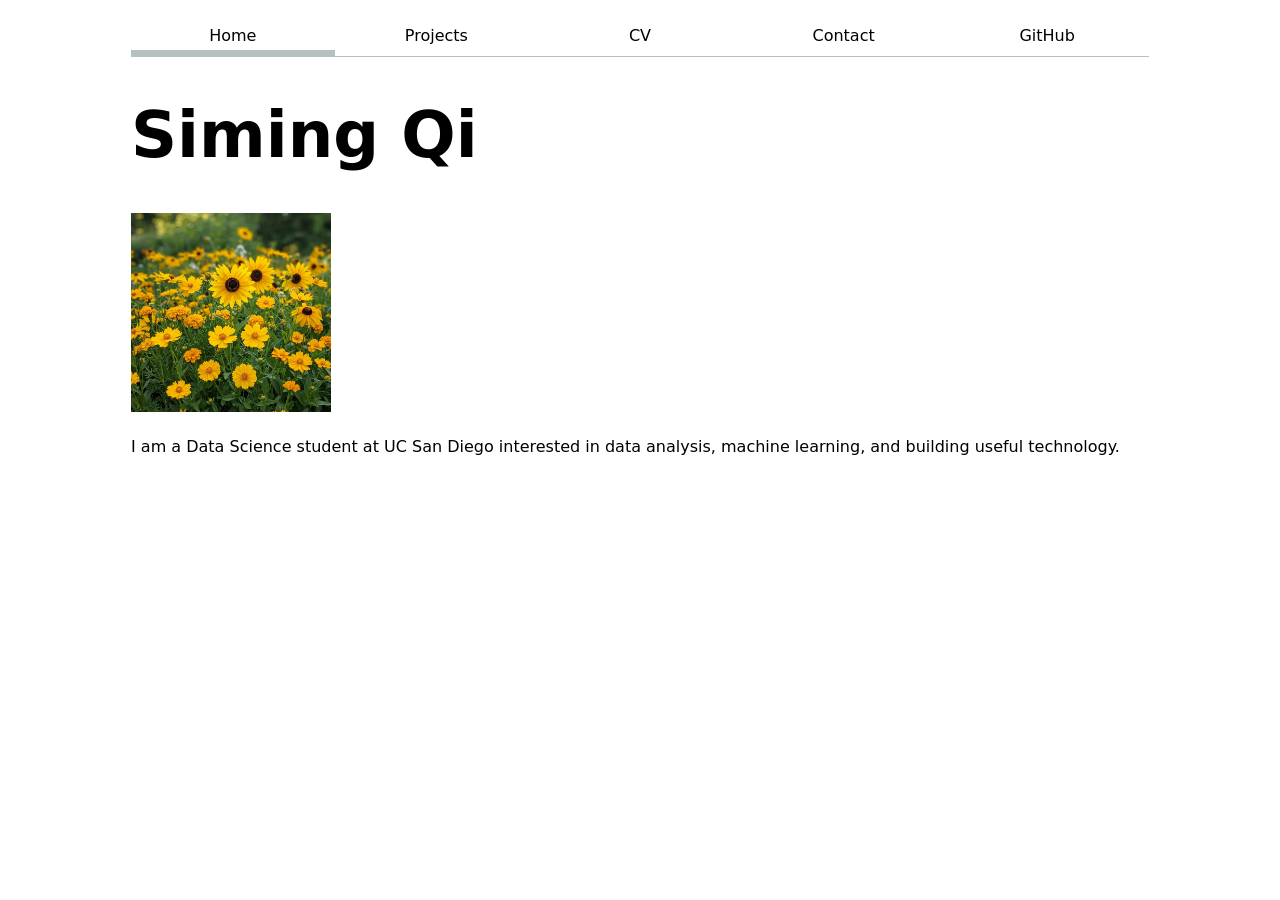
<file: index.html>
<!DOCTYPE html>
<html lang="en">
<head>
    <meta charset="UTF-8">
    <meta name="viewport" content="width=device-width, initial-scale=1.0">
    <title>Siming Qi: Personal site and portfolio</title>
    <link rel="stylesheet" href="style.css">
</head>
<body>

    <nav>
        <ul>
            <li><a href="index.html"class="current">Home</a></li>
            <li><a href="projects/index.html">Projects</a></li>
            <li><a href="CV/index.html">CV</a></li>
            <li><a href="contact/index.html">Contact</a></li>
            <li><a href="https://github.com/QSiming" target="_blank">GitHub</a></li>
        </ul>
    </nav>


    <h1>Siming Qi</h1>
    <img src="images/sunflower.png" alt="sunflower" width="200">
    <p>I am a Data Science student at UC San Diego interested in data analysis, machine learning, and building useful technology.</p>
    
    
    

    

</body>
</html>
</file>
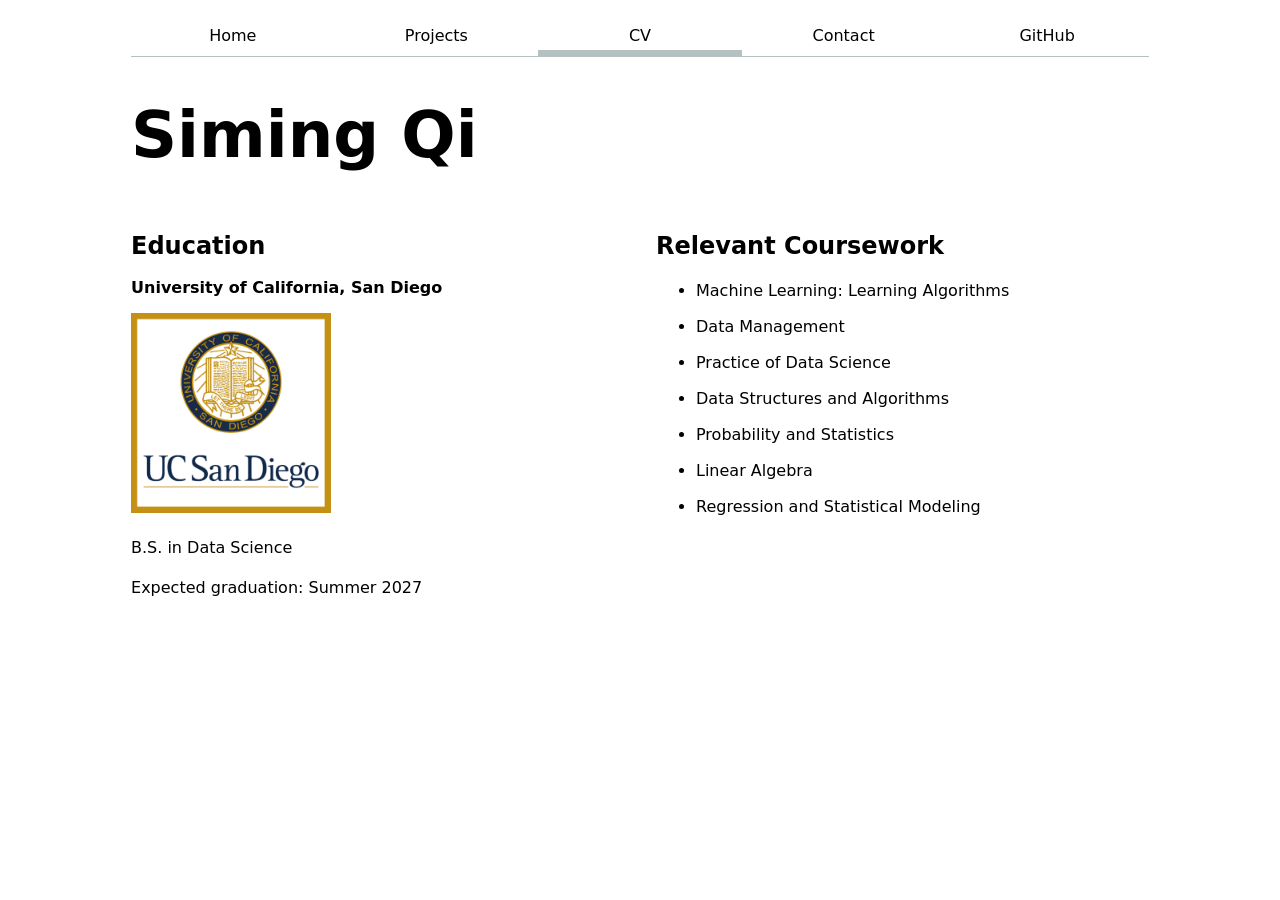
<file: CV/index.html>
<!DOCTYPE html>
<html lang="en">
<head>
    <meta charset="UTF-8">
    <meta name="viewport" content="width=device-width, initial-scale=1.0">
    <title>CV | Siming Qi</title>
    <link rel="stylesheet" href="../style.css">
</head>

<body>

    

    <nav>
        <ul>
            <li><a href="../index.html">Home</a></li>
            <li><a href="../projects/index.html">Projects</a></li>
            <li><a href="CV/index.html"class="current">CV</a></li>
            <li><a href="../contact/index.html">Contact</a></li>
            <li><a href="https://github.com/QSiming" target="_blank">GitHub</a></li>
        </ul>
    </nav>

    
    <h1>Siming Qi</h1>
    <div class="cv-grid">
    <section>
        <h2>Education</h2>

        <article>
            <h3>University of California, San Diego</h3>
            <img src="../CV/school-logo.png" alt="Resume photo" width="200">
            <p>B.S. in Data Science</p>
            <p>
                Expected graduation:
                <time datetime="2027-06">Summer 2027</time>
            </p>
        </article>
    </section>
    
    <section>
        
        <h2>Relevant Coursework</h2>

        <ul>
            <li>Machine Learning: Learning Algorithms</li>
            <li>Data Management</li>
            <li>Practice of Data Science</li>
            <li>Data Structures and Algorithms</li>
            <li>Probability and Statistics</li>
            <li>Linear Algebra</li>
            <li>Regression and Statistical Modeling</li>
        </ul>
        
        
    </section>
    </div> <!-- end of cv-grid -->
    



</body>
</html>
</file>
<file: style.css>
body {
  /* Set line height to 1.5 times the font size
	   and use the OS’s UI font as the website font
	 */
  font: 100%/1.5 system-ui;
  
  max-width: 100ch;
  margin: auto;
  padding: 1em;
}

:root {
  --color-accent: oklch(65% 50% 0);
  accent-color: var(--color-accent);
} 





/* change styles for navigation */
nav ul,
nav li {
  display: contents;
}

nav {
  display: flex;
  margin-bottom: 1em;
  border-bottom: 1px solid oklch(80% 3% 200);
}
nav a {
  flex: 1;
  text-decoration: none;
  color: inherit;
  text-align: center;
  padding: 0.5em;
}

nav a.current {
  border-bottom: 0.4em solid oklch(80% 3% 200);
  padding-bottom: 0.1em;
}


nav a:hover {
  border-bottom: 0.4em solid var(--color-accent);
  padding-bottom: 0.1em;
}







/* change styles for contact page */
input,
textarea,
button {
  font: inherit;
}

form {
  display: grid;
  grid-template-columns: auto 1fr;
  column-gap: 1em;
  row-gap: 1em;
}

form label {
  display: grid;
  grid-template-columns: subgrid;
  grid-column: 1 / -1;
}

form button {
  grid-column: 1 / -1;
}







/* change styles for projects page */
.projects {
  display: grid;
  grid-template-columns: repeat(auto-fill, minmax(15em, 1fr));
  gap: 1em;
}

.projects article {
  display: grid;
  grid-template-rows: subgrid;
  grid-row: span 3;
}

.projects h2 {
  margin: 0;
}

h1 {
  font-size: 400%;
}

h1,
h2,
h3,
h4,
h5,
h6 {
  line-height: 1.1;
  text-wrap: balance;
}





/* change styles for CV page */
.cv-grid {
    display: grid;
    grid-template-columns: 1fr 1fr;
    gap: 2em;
    
    }

.cv-grid ul {
  display: grid;
  row-gap: 0.75em;
}

.cv-grid h3 {
  font-size: 1em;
}
</file>
